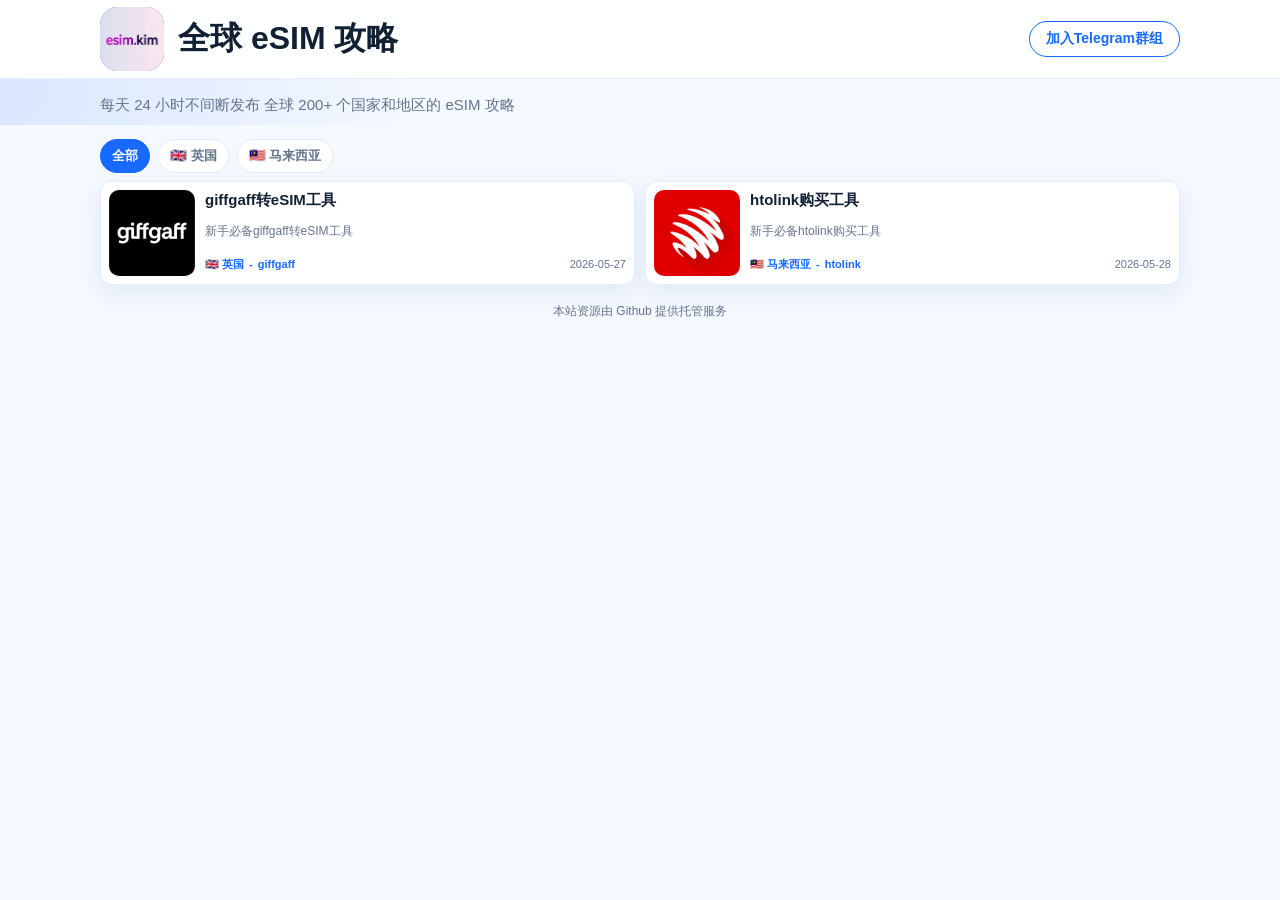
<file: index.html>
<!doctype html>
<html lang="zh-CN">
<head>
  <meta charset="utf-8">
  <meta name="viewport" content="width=device-width, initial-scale=1">
  <meta name="description" content="">
  <title>eSIM</title>
  <link id="favicon" rel="icon" href="">
  <script>
    (function () {
      var t = Date.now();
      var head = document.head;
      function css(href) { var l = document.createElement('link'); l.rel = 'stylesheet'; l.href = href + '?t=' + t; head.appendChild(l); }
      function js(src, cb) { var s = document.createElement('script'); s.src = src + '?t=' + t; s.onload = cb || null; head.appendChild(s); }
      css('/css/style.css');
      js('/js/api.js', function () { js('/js/index.js'); });
    })();
  </script>
</head>
<body>
  <header class="site-header">
    <div class="container nav">
      <a class="brand" href="/"><span class="logo"><img id="logo-img" alt=""><span id="logo-fallback">e</span></span><span id="site-title"></span></a>
      <a id="header-btn" class="header-btn" target="_blank" rel="noopener noreferrer" style="display:none"></a>
    </div>
  </header>
  <section class="hero">
    <div class="container hero-grid">
      <p id="site-desc" class="site-desc"></p>
      <div id="home-ad" class="ad-wrap"></div>
    </div>
  </section>
  <main class="container">
    <div id="countries" class="country-bar"></div>
    <div id="articles" class="grid"></div>
    <div id="empty" class="empty" style="display:none">暂无文章，请先登录后台发布内容。</div>
  </main>
  <footer class="footer" id="footer-text"></footer>
</body>
</html>
</file>
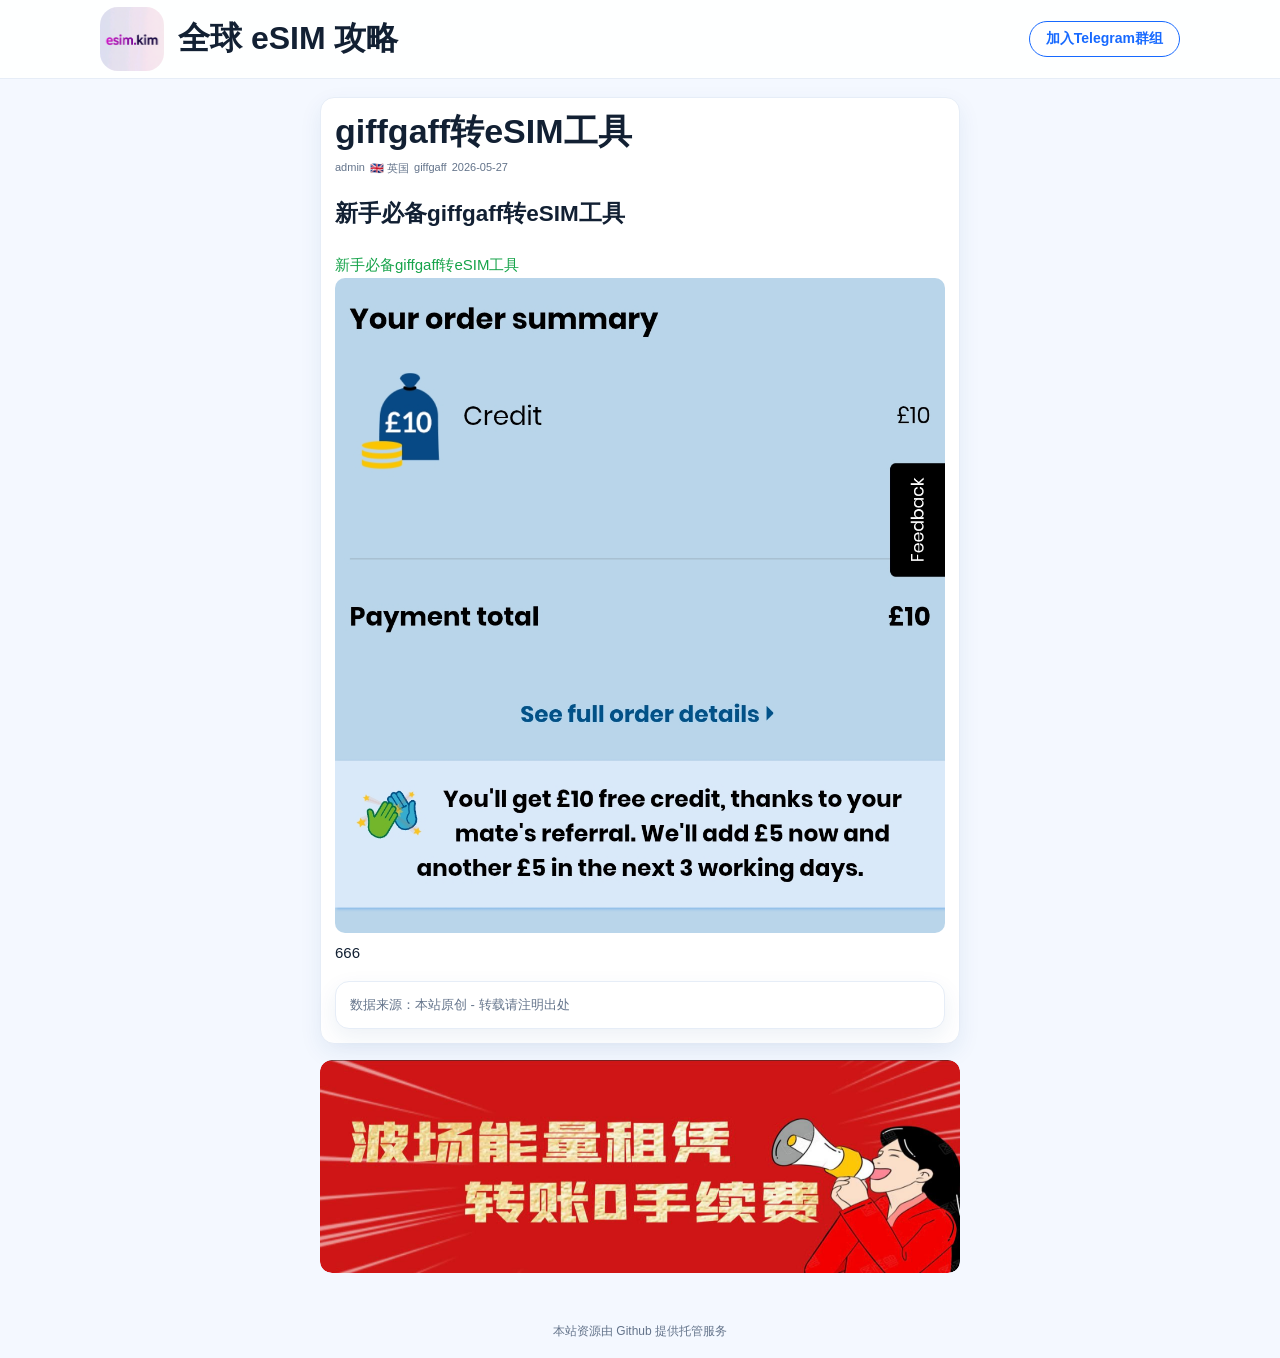
<file: giffgaff/index.html>
<!doctype html>
<html lang="zh-CN">
<head>
  <meta charset="utf-8">
  <meta name="viewport" content="width=device-width, initial-scale=1">
  <title>文章详情</title>
  <link id="favicon" rel="icon" href="">
  <script>
    (function () {
      var t = Date.now();
      var head = document.head;
      function css(href) { var l = document.createElement('link'); l.rel = 'stylesheet'; l.href = href + '?t=' + t; head.appendChild(l); }
      function js(src, cb) { var s = document.createElement('script'); s.src = src + '?t=' + t; s.onload = cb || null; head.appendChild(s); }
      css('/css/style.css');
      js('/assets/vendor/marked.min.js', function () {
        js('/js/api.js', function () { js('/js/article.js'); });
      });
    })();
  </script>
</head>
<body>
  <header class="site-header">
    <div class="container nav">
      <a class="brand" href="/"><span class="logo"><img id="logo-img" alt=""><span id="logo-fallback">e</span></span><span class="site-name"></span></a>
      <a id="header-btn" class="header-btn" target="_blank" rel="noopener noreferrer" style="display:none"></a>
    </div>
  </header>
  <main class="container article-page">
    <article class="article-main">
      <h1 id="title" class="article-title">加载中...</h1>
      <div id="meta" class="meta"></div>
      <div id="content" class="content"></div>
      <div id="source" class="source-card"></div>
    </article>
    <div id="article-ad" class="ad-wrap article-bottom-ad"></div>
  </main>
  <footer class="footer" id="footer-text"></footer>
</body>
</html>
</file>
